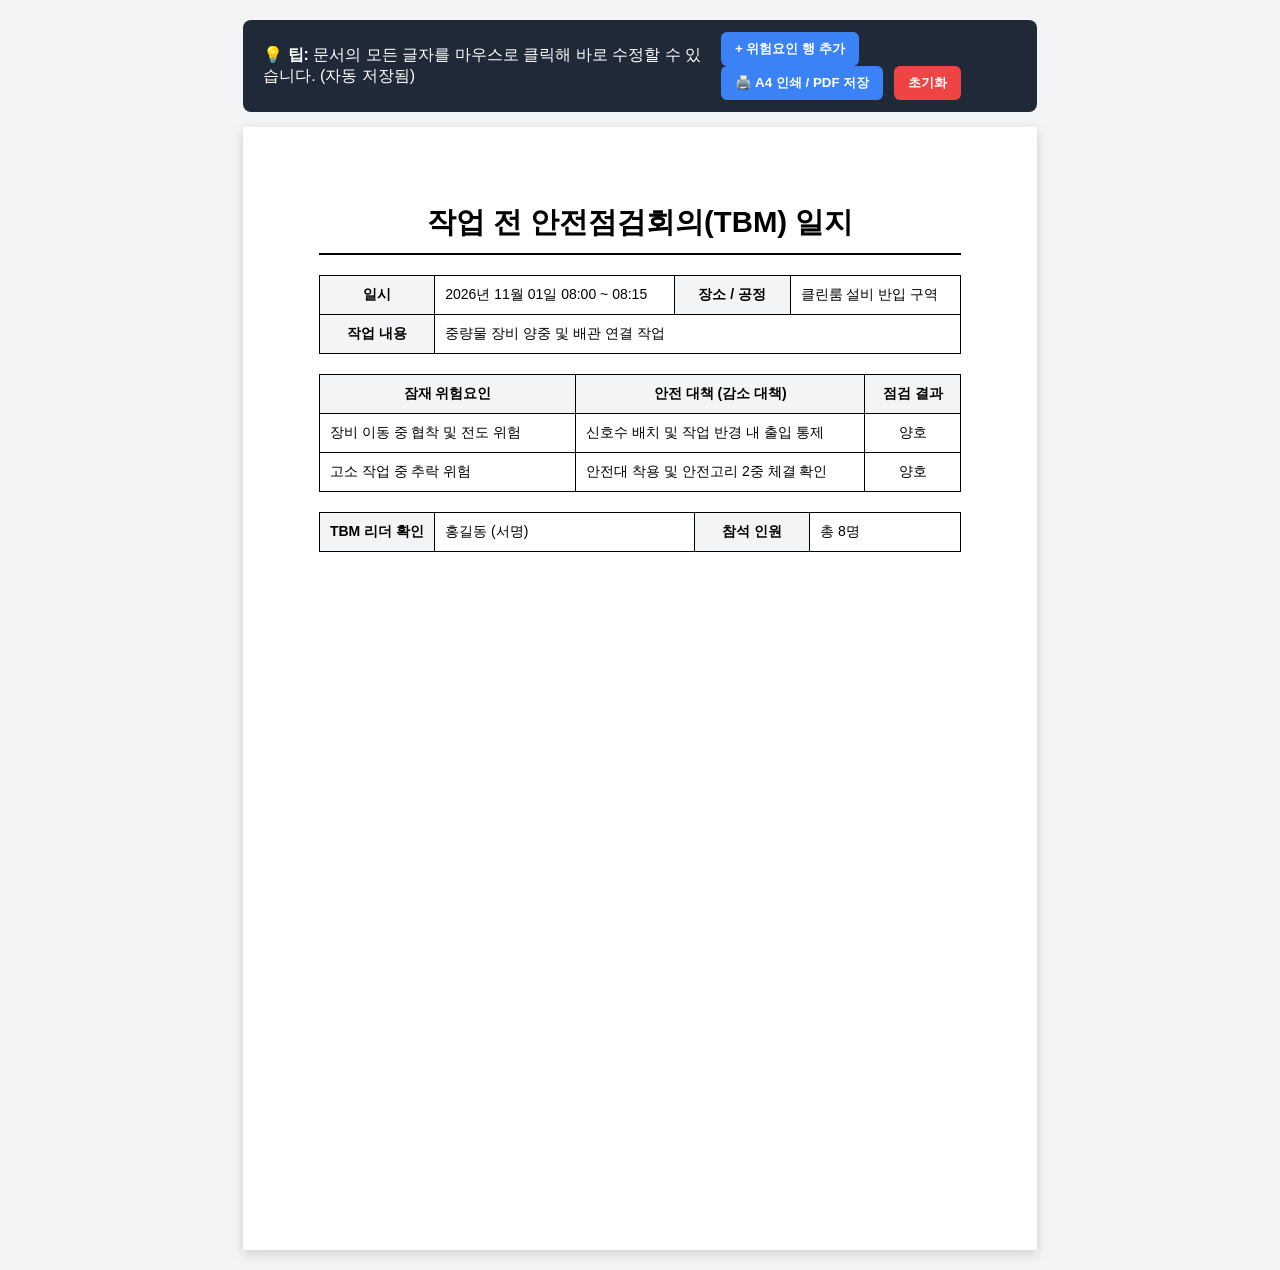
<file: index.html>
<!DOCTYPE html>
<html lang="ko">
<head>
  <meta charset="UTF-8">
  <title>나만의 TBM 일지 작성기</title>
  <style>
    /* 기본 화면 스타일 */
    body {
      background-color: #f3f4f6;
      font-family: 'Malgun Gothic', '맑은 고딕', sans-serif;
      margin: 0;
      padding: 20px;
    }

    /* 상단 조작 버튼 영역 (인쇄 시 숨김) */
    .toolbar {
      max-width: 210mm;
      margin: 0 auto 15px auto;
      display: flex;
      justify-content: space-between;
      align-items: center;
      background: #1f2937;
      color: #ffffff;
      padding: 12px 20px;
      border-radius: 8px;
      box-sizing: border-box;
    }
    .toolbar button {
      background: #3b82f6;
      color: white;
      border: none;
      padding: 8px 14px;
      border-radius: 6px;
      cursor: pointer;
      font-weight: bold;
      margin-left: 6px;
    }
    .toolbar button.reset-btn {
      background: #ef4444;
    }
    .toolbar button:hover {
      opacity: 0.9;
    }

    /* A4 용지 규격 도화지 */
    .a4-page {
      width: 210mm;
      min-height: 297mm;
      margin: 0 auto;
      background: white;
      padding: 20mm;
      box-sizing: border-box;
      box-shadow: 0 4px 12px rgba(0,0,0,0.15);
    }

    h1 {
      text-align: center;
      font-size: 22pt;
      margin-top: 0;
      margin-bottom: 20px;
      border-bottom: 2px solid #000;
      padding-bottom: 10px;
    }

    table {
      width: 100%;
      border-collapse: collapse;
      margin-bottom: 20px;
      font-size: 10.5pt;
    }
    th, td {
      border: 1px solid #000;
      padding: 10px;
      vertical-align: middle;
    }
    th {
      background-color: #f3f4f6;
      width: 18%;
      text-align: center;
      font-weight: bold;
    }

    /* 클릭해서 수정 가능한 영역 표시 */
    [contenteditable="true"]:hover {
      background-color: #eff6ff;
      outline: 1px dashed #3b82f6;
    }
    [contenteditable="true"]:focus {
      background-color: #ffffff;
      outline: 2px solid #2563eb;
    }

    /* 인쇄 전용 스타일: 버튼과 배경을 숨기고 A4에 맞춤 */
    @page {
      size: A4;
      margin: 15mm;
    }
    @media print {
      body {
        background: none;
        padding: 0;
      }
      .no-print {
        display: none !important;
      }
      .a4-page {
        width: 100%;
        min-height: auto;
        padding: 0;
        box-shadow: none;
      }
    }
  </style>
</head>
<body>

  <!-- 상단 컨트롤 바 (인쇄할 때는 안 나옴) -->
  <div class="toolbar no-print">
    <span>💡 <strong>팁:</strong> 문서의 모든 글자를 마우스로 클릭해 바로 수정할 수 있습니다. (자동 저장됨)</span>
    <div>
      <button onclick="addRow()">+ 위험요인 행 추가</button>
      <button onclick="window.print()">🖨️ A4 인쇄 / PDF 저장</button>
      <button class="reset-btn" onclick="resetDoc()">초기화</button>
    </div>
  </div>

  <!-- 실제 인쇄될 A4 문서 영역 -->
  <div class="a4-page" id="document-area">
    <h1 contenteditable="true">작업 전 안전점검회의(TBM) 일지</h1>

    <table>
      <tr>
        <th>일시</th>
        <td contenteditable="true">2026년 11월 01일 08:00 ~ 08:15</td>
        <th>장소 / 공정</th>
        <td contenteditable="true">클린룸 설비 반입 구역</td>
      </tr>
      <tr>
        <th>작업 내용</th>
        <td colspan="3" contenteditable="true">중량물 장비 양중 및 배관 연결 작업</td>
      </tr>
    </table>

    <table id="risk-table">
      <thead>
        <tr>
          <th style="width: 40%;">잠재 위험요인</th>
          <th style="width: 45%;">안전 대책 (감소 대책)</th>
          <th style="width: 15%;">점검 결과</th>
        </tr>
      </thead>
      <tbody>
        <tr>
          <td contenteditable="true">장비 이동 중 협착 및 전도 위험</td>
          <td contenteditable="true">신호수 배치 및 작업 반경 내 출입 통제</td>
          <td contenteditable="true" style="text-align:center;">양호</td>
        </tr>
        <tr>
          <td contenteditable="true">고소 작업 중 추락 위험</td>
          <td contenteditable="true">안전대 착용 및 안전고리 2중 체결 확인</td>
          <td contenteditable="true" style="text-align:center;">양호</td>
        </tr>
      </tbody>
    </table>

    <table>
      <tr>
        <th>TBM 리더 확인</th>
        <td contenteditable="true">홍길동 (서명)</td>
        <th>참석 인원</th>
        <td contenteditable="true">총 8명</td>
      </tr>
    </table>
  </div>

  <script>
    const docArea = document.getElementById('document-area');
    const STORAGE_KEY = 'my_custom_tbm_doc';

    // 1. 페이지 열릴 때 저장된 내용 불러오기
    window.addEventListener('DOMContentLoaded', () => {
      const savedHTML = localStorage.getItem(STORAGE_KEY);
      if (savedHTML) {
        docArea.innerHTML = savedHTML;
      }
    });

    // 2. 글자를 수정할 때마다 브라우저에 자동 저장하기
    docArea.addEventListener('input', () => {
      localStorage.setItem(STORAGE_KEY, docArea.innerHTML);
    });

    // 3. 표에 새로운 줄(행) 추가하기
    function addRow() {
      const tbody = document.querySelector('#risk-table tbody');
      const newRow = document.createElement('tr');
      newRow.innerHTML = `
        <td contenteditable="true">새로운 위험요인을 입력하세요</td>
        <td contenteditable="true">안전 대책을 입력하세요</td>
        <td contenteditable="true" style="text-align:center;">양호</td>
      `;
      tbody.appendChild(newRow);
      localStorage.setItem(STORAGE_KEY, docArea.innerHTML);
    }

    // 4. 초기 상태로 되돌리기
    function resetDoc() {
      if (confirm('작성한 내용을 모두 지우고 초기 양식으로 되돌릴까요?')) {
        localStorage.removeItem(STORAGE_KEY);
        location.reload();
      }
    }
  </script>
</body>
</html>
</file>
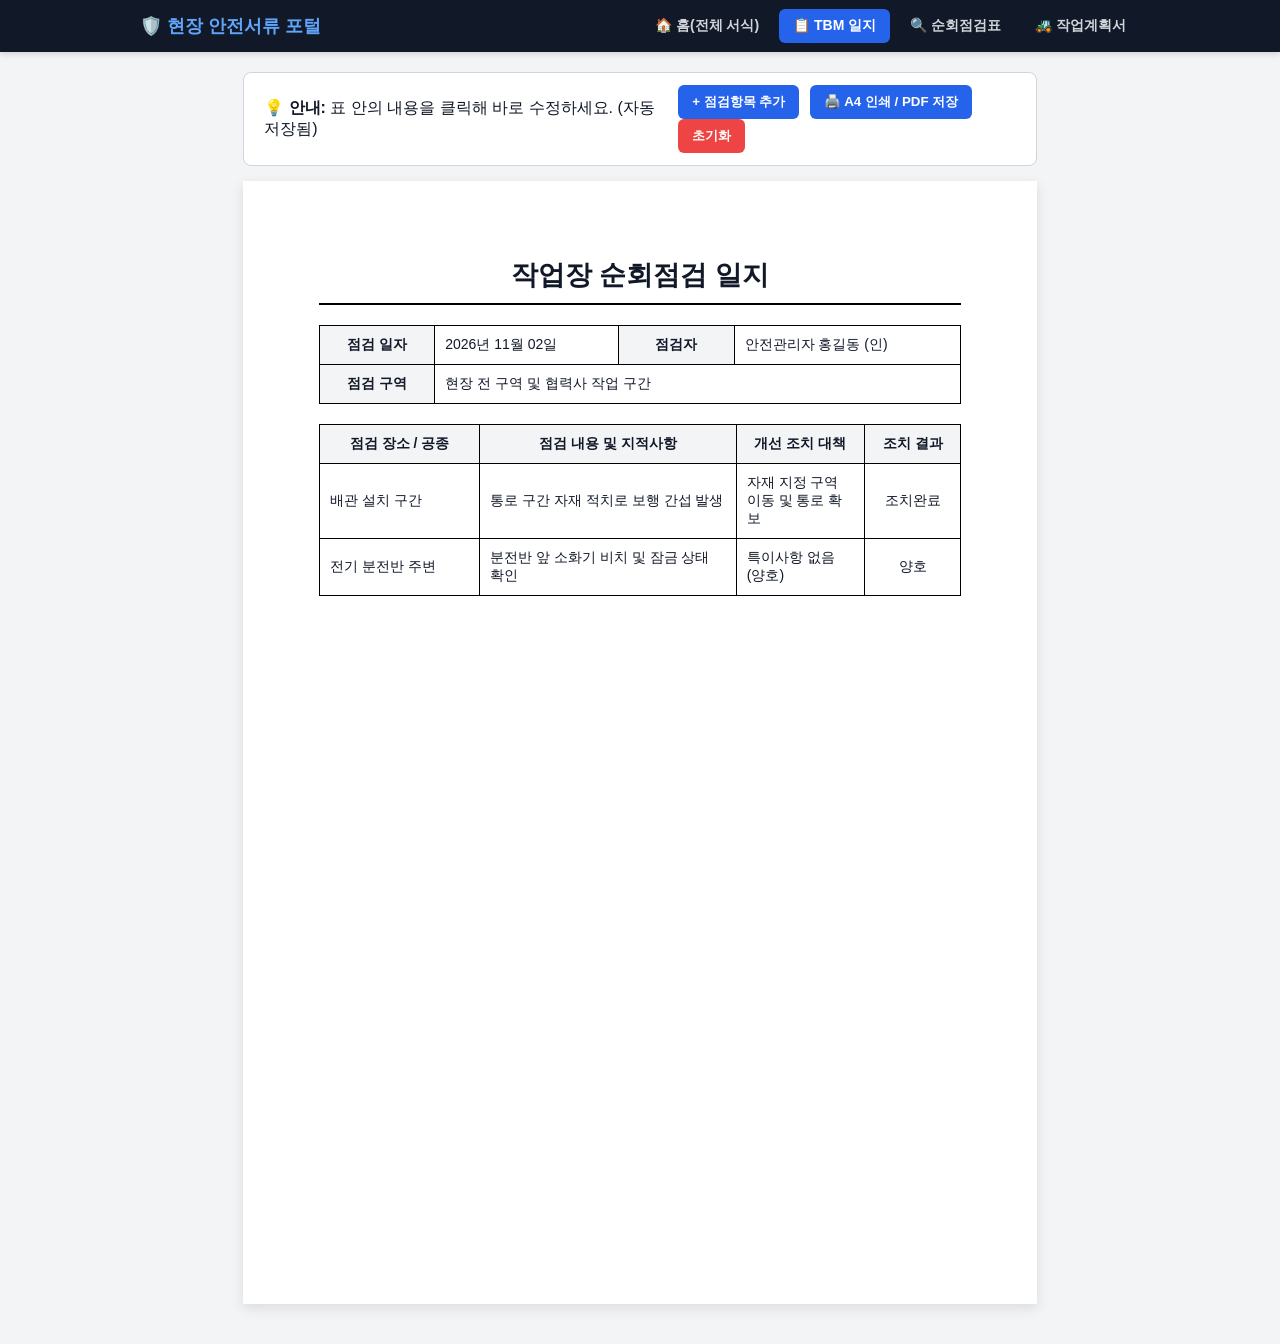
<file: tbm.html>
<!DOCTYPE html>
<html lang="ko">
<head>
  <meta charset="UTF-8">
  <title>순회점검 일지 작성기</title>
  <link rel="stylesheet" href="./style.css">
</head>
<body>

  <!-- 1. 공통 상단 메뉴 자리 -->
  <div id="common-nav"></div>

  <!-- 2. 상단 조작 버튼 바 (인쇄 시 숨겨짐) -->
  <div class="toolbar no-print">
    <span>💡 <strong>안내:</strong> 표 안의 내용을 클릭해 바로 수정하세요. (자동 저장됨)</span>
    <div>
      <button onclick="addRow()">+ 점검항목 추가</button>
      <button onclick="window.print()">🖨️ A4 인쇄 / PDF 저장</button>
      <button class="reset-btn" onclick="resetDoc()">초기화</button>
    </div>
  </div>

  <!-- 3. A4 인쇄 영역 (이 안의 표만 서식에 맞게 바꾸면 됩니다) -->
  <div class="a4-page" id="document-area">
    <h1 contenteditable="true">작업장 순회점검 일지</h1>

    <table>
      <tr>
        <th>점검 일자</th>
        <td contenteditable="true">2026년 11월 02일</td>
        <th>점검자</th>
        <td contenteditable="true">안전관리자 홍길동 (인)</td>
      </tr>
      <tr>
        <th>점검 구역</th>
        <td colspan="3" contenteditable="true">현장 전 구역 및 협력사 작업 구간</td>
      </tr>
    </table>

    <table id="item-table">
      <thead>
        <tr>
          <th style="width: 25%;">점검 장소 / 공종</th>
          <th style="width: 40%;">점검 내용 및 지적사항</th>
          <th style="width: 20%;">개선 조치 대책</th>
          <th style="width: 15%;">조치 결과</th>
        </tr>
      </thead>
      <tbody>
        <tr>
          <td contenteditable="true">배관 설치 구간</td>
          <td contenteditable="true">통로 구간 자재 적치로 보행 간섭 발생</td>
          <td contenteditable="true">자재 지정 구역 이동 및 통로 확보</td>
          <td contenteditable="true" style="text-align:center;">조치완료</td>
        </tr>
        <tr>
          <td contenteditable="true">전기 분전반 주변</td>
          <td contenteditable="true">분전반 앞 소화기 비치 및 잠금 상태 확인</td>
          <td contenteditable="true">특이사항 없음 (양호)</td>
          <td contenteditable="true" style="text-align:center;">양호</td>
        </tr>
      </tbody>
    </table>
  </div>

  <!-- 4. 공통 메뉴 및 자동 저장 스크립트 -->
  <script src="./menu.js"></script>
  <script>
    const docArea = document.getElementById('document-area');
    // ★ 서식 파일마다 이 키 이름을 고유하게 지정하세요! (예: doc_tbm, doc_inspect, doc_plan)
    const STORAGE_KEY = 'safe_portal_doc_inspect';

    window.addEventListener('DOMContentLoaded', () => {
      const saved = localStorage.getItem(STORAGE_KEY);
      if (saved) docArea.innerHTML = saved;
    });

    docArea.addEventListener('input', () => {
      localStorage.setItem(STORAGE_KEY, docArea.innerHTML);
    });

    function addRow() {
      const tbody = document.querySelector('#item-table tbody');
      const tr = document.createElement('tr');
      tr.innerHTML = `
        <td contenteditable="true">장소 입력</td>
        <td contenteditable="true">점검 내용 입력</td>
        <td contenteditable="true">조치 대책 입력</td>
        <td contenteditable="true" style="text-align:center;">양호</td>
      `;
      tbody.appendChild(tr);
      localStorage.setItem(STORAGE_KEY, docArea.innerHTML);
    }

    function resetDoc() {
      if (confirm('현재 서식의 작성 내용을 초기화할까요?')) {
        localStorage.removeItem(STORAGE_KEY);
        location.reload();
      }
    }
  </script>
</body>
</html>
</file>
<file: style.css>
/* 전체 기본 배경 및 글꼴 */
body {
  background-color: #f3f4f6;
  font-family: 'Malgun Gothic', '맑은 고딕', sans-serif;
  margin: 0;
  padding: 0;
  color: #111827;
}

/* 상단 공통 네비게이션 메뉴바 */
.top-nav {
  background-color: #111827;
  color: #ffffff;
  padding: 0 20px;
  box-shadow: 0 2px 6px rgba(0,0,0,0.15);
}
.top-nav-inner {
  max-width: 1000px;
  margin: 0 auto;
  display: flex;
  align-items: center;
  justify-content: space-between;
  flex-wrap: wrap;
}
.brand-logo {
  font-size: 18px;
  font-weight: bold;
  color: #60a5fa;
  text-decoration: none;
  padding: 14px 0;
}
.nav-links {
  display: flex;
  gap: 6px;
  flex-wrap: wrap;
}
.nav-links a {
  color: #d1d5db;
  text-decoration: none;
  padding: 8px 14px;
  border-radius: 6px;
  font-size: 14px;
  font-weight: bold;
  transition: background 0.2s;
}
.nav-links a:hover {
  background-color: #374151;
  color: #ffffff;
}
.nav-links a.active {
  background-color: #2563eb;
  color: #ffffff;
}

/* 서식 조작 툴바 */
.toolbar {
  max-width: 210mm;
  margin: 20px auto 15px auto;
  display: flex;
  justify-content: space-between;
  align-items: center;
  background: #ffffff;
  border: 1px solid #d1d5db;
  padding: 12px 20px;
  border-radius: 8px;
  box-sizing: border-box;
}
.toolbar button {
  background: #2563eb;
  color: white;
  border: none;
  padding: 8px 14px;
  border-radius: 6px;
  cursor: pointer;
  font-weight: bold;
  margin-left: 6px;
}
.toolbar button.reset-btn {
  background: #ef4444;
}

/* A4 용지 규격 영역 */
.a4-page {
  width: 210mm;
  min-height: 297mm;
  margin: 0 auto 40px auto;
  background: white;
  padding: 20mm;
  box-sizing: border-box;
  box-shadow: 0 4px 12px rgba(0,0,0,0.1);
}
.a4-page h1 {
  text-align: center;
  font-size: 20pt;
  margin-top: 0;
  margin-bottom: 20px;
  border-bottom: 2px solid #000;
  padding-bottom: 10px;
}
table {
  width: 100%;
  border-collapse: collapse;
  margin-bottom: 20px;
  font-size: 10.5pt;
}
th, td {
  border: 1px solid #000;
  padding: 10px;
  vertical-align: middle;
}
th {
  background-color: #f3f4f6;
  width: 18%;
  text-align: center;
  font-weight: bold;
}

/* 클릭 수정 영역 하이라이트 */
[contenteditable="true"]:hover {
  background-color: #eff6ff;
  outline: 1px dashed #3b82f6;
}
[contenteditable="true"]:focus {
  background-color: #ffffff;
  outline: 2px solid #2563eb;
}

/* 메인 홈 화면(index.html) 카드 그리드 */
.home-container {
  max-width: 1000px;
  margin: 40px auto;
  padding: 0 20px;
}
.card-grid {
  display: grid;
  grid-template-columns: repeat(auto-fill, minmax(280px, 1fr));
  gap: 20px;
  margin-top: 20px;
}
.doc-card {
  background: white;
  border: 1px solid #e5e7eb;
  border-radius: 10px;
  padding: 20px;
  text-decoration: none;
  color: inherit;
  box-shadow: 0 2px 4px rgba(0,0,0,0.05);
  transition: transform 0.15s, border-color 0.15s;
}
.doc-card:hover {
  transform: translateY(-3px);
  border-color: #2563eb;
}
.doc-card h3 {
  margin: 0 0 8px 0;
  color: #1d4ed8;
}
.doc-card p {
  margin: 0;
  font-size: 14px;
  color: #4b5563;
  line-height: 1.5;
}

/* 인쇄 시 상단 메뉴바와 버튼 영역 완벽 숨김 */
@page {
  size: A4;
  margin: 15mm;
}
@media print {
  body { background: none; }
  .no-print { display: none !important; }
  .a4-page {
    width: 100%;
    min-height: auto;
    margin: 0;
    padding: 0;
    box-shadow: none;
  }
}
</file>
